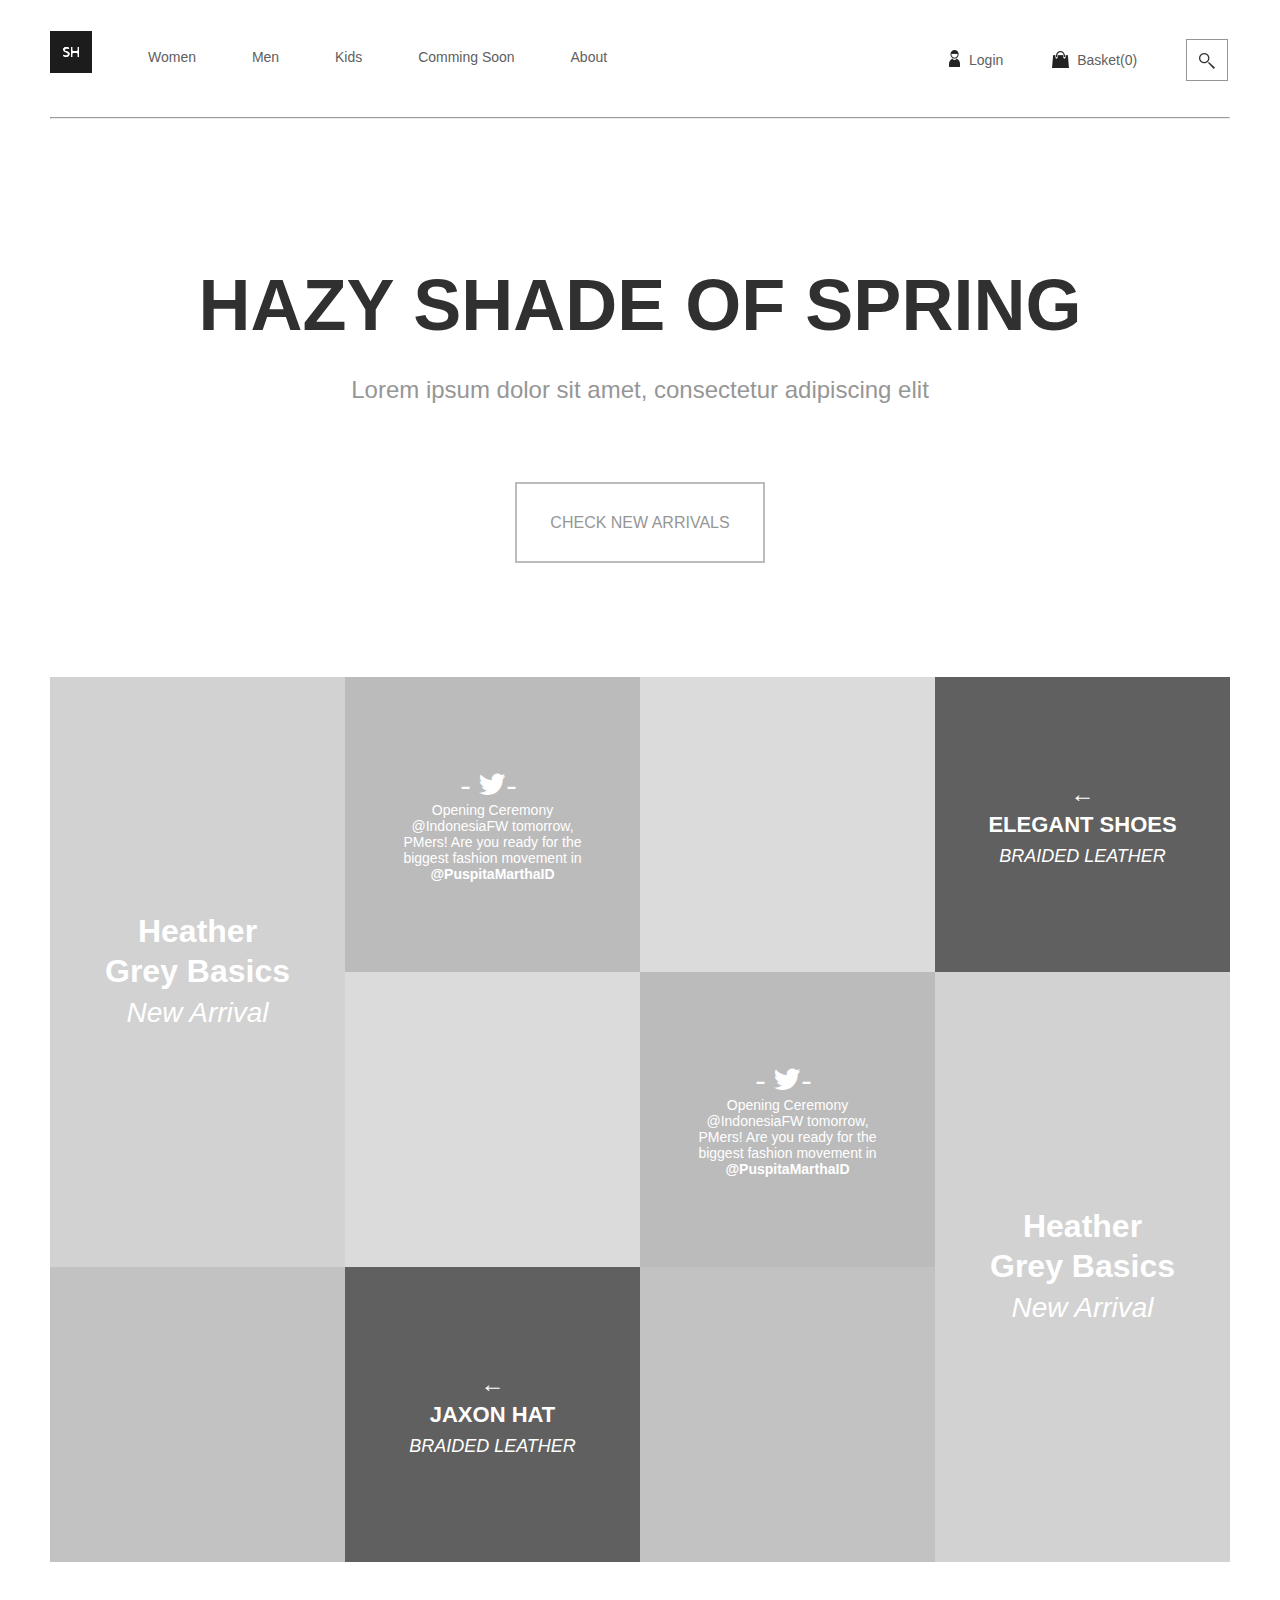
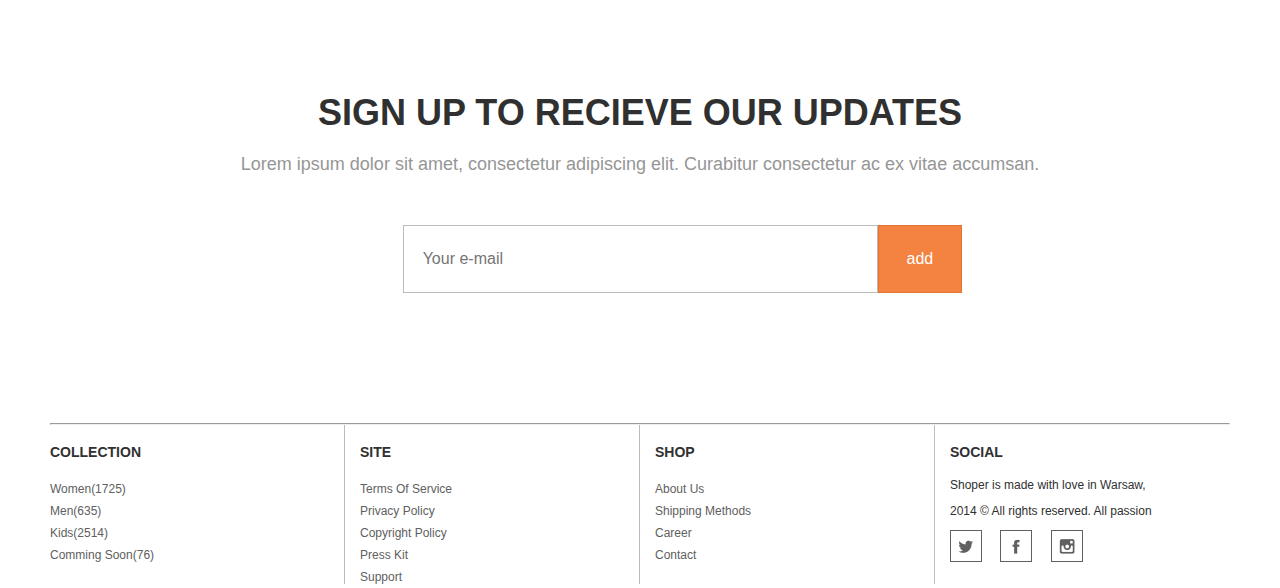
<file: Assignments/index.html>
<!DOCTYPE html>
<html>
	<head>
		<title>Shopping Cart</title>
		<link rel="stylesheet" href="styles/normalize.css">
		<link rel="stylesheet" href="https://maxcdn.bootstrapcdn.com/font-awesome/4.5.0/css/font-awesome.min.css">
		<link rel="stylesheet" href="styles/main.css">
	</head>
	<body class="container">
		<header>
			<div class="header-wrapper clearfix">
				<div class="logo">
					<h1><a href="index.html"><img src="images/logo.png" alt="Shopping Cart"></a></h1>
				</div>
				<nav class="nav-wrapper">
					<ul>
						<li><a href="#">Women</a></li>
						<li><a href="#">Men</a></li>
						<li><a href="#">Kids</a></li>
						<li><a href="#">Comming Soon </a></li>
						<li><a href="#">About</a></li>
					</ul>
				</nav>
				<div class="user-links">
					<ul>
						<li class="user-links__profile"><a href="#">Login</a></li>
						<li class="user-links__cart"><a href="#">Basket(0)</a></li>
						<li class="user-links__search"><a href="#">Search</a></li>
					</ul>
				</div>
			</div>
			<div class="separator"><hr></div>
		</header>
		<main>
			<section class="highlights">
				<h1>Hazy Shade Of Spring</h1>
				<p>Lorem ipsum dolor sit amet, consectetur adipiscing elit</p>
				<a class="btn-shape" href="#">Check New Arrivals</a>
			</section>
			<section class="tiles">
				<table>
					<tr>
						<td rowspan="2" class="span-row">Heather Grey Basics <span>New Arrival</span></td>
						<td class="tweet">Opening Ceremony @IndonesiaFW tomorrow, PMers! Are you ready for the biggest fashion movement in<span>@PuspitaMarthaID</span></td> 
						<td class="basic-light"></td>
						<td class="feature">elegant shoes <span>BRAIDED LEATHER</span></td>
					</tr>
					<tr>
						<td class="basic-light"></td>
						<td class="tweet">Opening Ceremony @IndonesiaFW tomorrow, PMers! Are you ready for the biggest fashion movement in<span>@PuspitaMarthaID</span></td> 
						<td rowspan="2" class="span-row">Heather Grey Basics <span>New Arrival</span></td>
					</tr>
					<tr>
						<td class="basic-dark"></td>
						<td class="feature">Jaxon Hat <span>BRAIDED LEATHER</span></td>
						<td class="basic-dark"></td>
					</tr>
				</table>
			</section>
			<section class="newsletter">
				<h2>Sign Up to Recieve Our Updates</h2>
				<p>Lorem ipsum dolor sit amet, consectetur adipiscing elit. Curabitur consectetur ac ex vitae accumsan.</p>
				<form class="subscribe-form">
					<input type="email" name="email" placeholder=" Your e-mail"/>
					<button type="submit">add</button>
				</form>
			</section>
			<div class="separator"><hr></div>
		</main>
		<footer>
			<div class="grid clearfix">
				<div class="grid__col-1">
					<h4>Collection</h4>
					<ul>
						<li><a href="#">Women(1725)</a></li>
						<li><a href="#">Men(635)</a></li>
						<li><a href="#">Kids(2514)</a></li>
						<li><a href="#">Comming Soon(76)</a></li>
					</ul>
				</div>
				<div class="grid__col-2">
					<h4>Site</h4>
					<ul>
						<li><a href="#">Terms Of Service</a></li>
						<li><a href="#">Privacy Policy</a></li>
						<li><a href="#">Copyright Policy</a></li>
						<li><a href="#">Press Kit</a></li> 
						<li><a href="#">Support</a></li>
					</ul>
				</div>
				<div class="grid__col-3">
					<h4>Shop</h4>
					<ul>
						<li><a href="#">About Us</a></li>
						<li><a href="#">Shipping Methods</a></li>
						<li><a href="#">Career</a></li>
						<li><a href="#">Contact</a></li>
					</ul>
				</div>
				<div class="grid__col-4">
					<h4>Social</h4>
					<p>Shoper is made with love in Warsaw,</p>
					<p>2014 &copy; All rights reserved. All passion</p>
					<ul class="social-icons">
						<li><a href="#"><img src="images/twitter.png"></a></li>
						<li><a href="#"><img src="images/fb.png"></a></li>
						<li><a href="#"><img src="images/instagram.png"></a></li>
					</ul>
				</div>
			</div>
		</footer>
	</body>
</html>
</file>
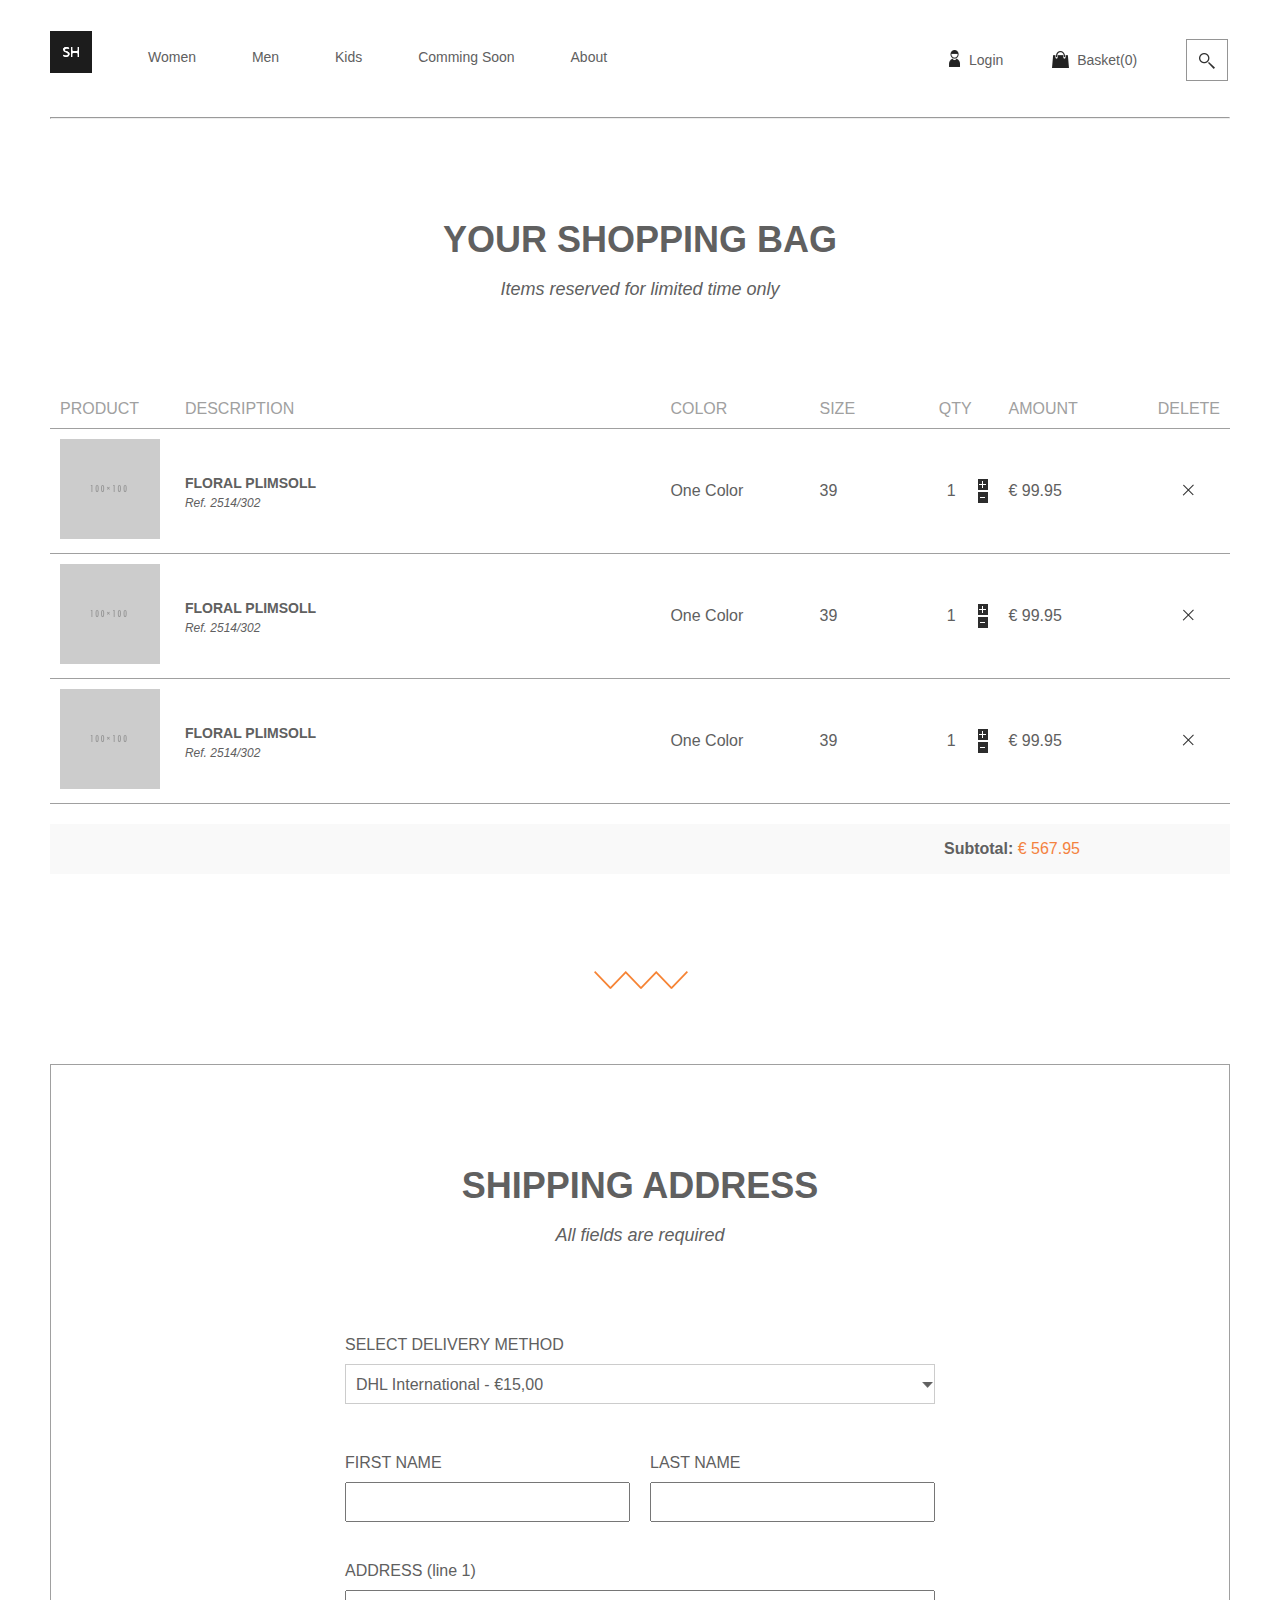
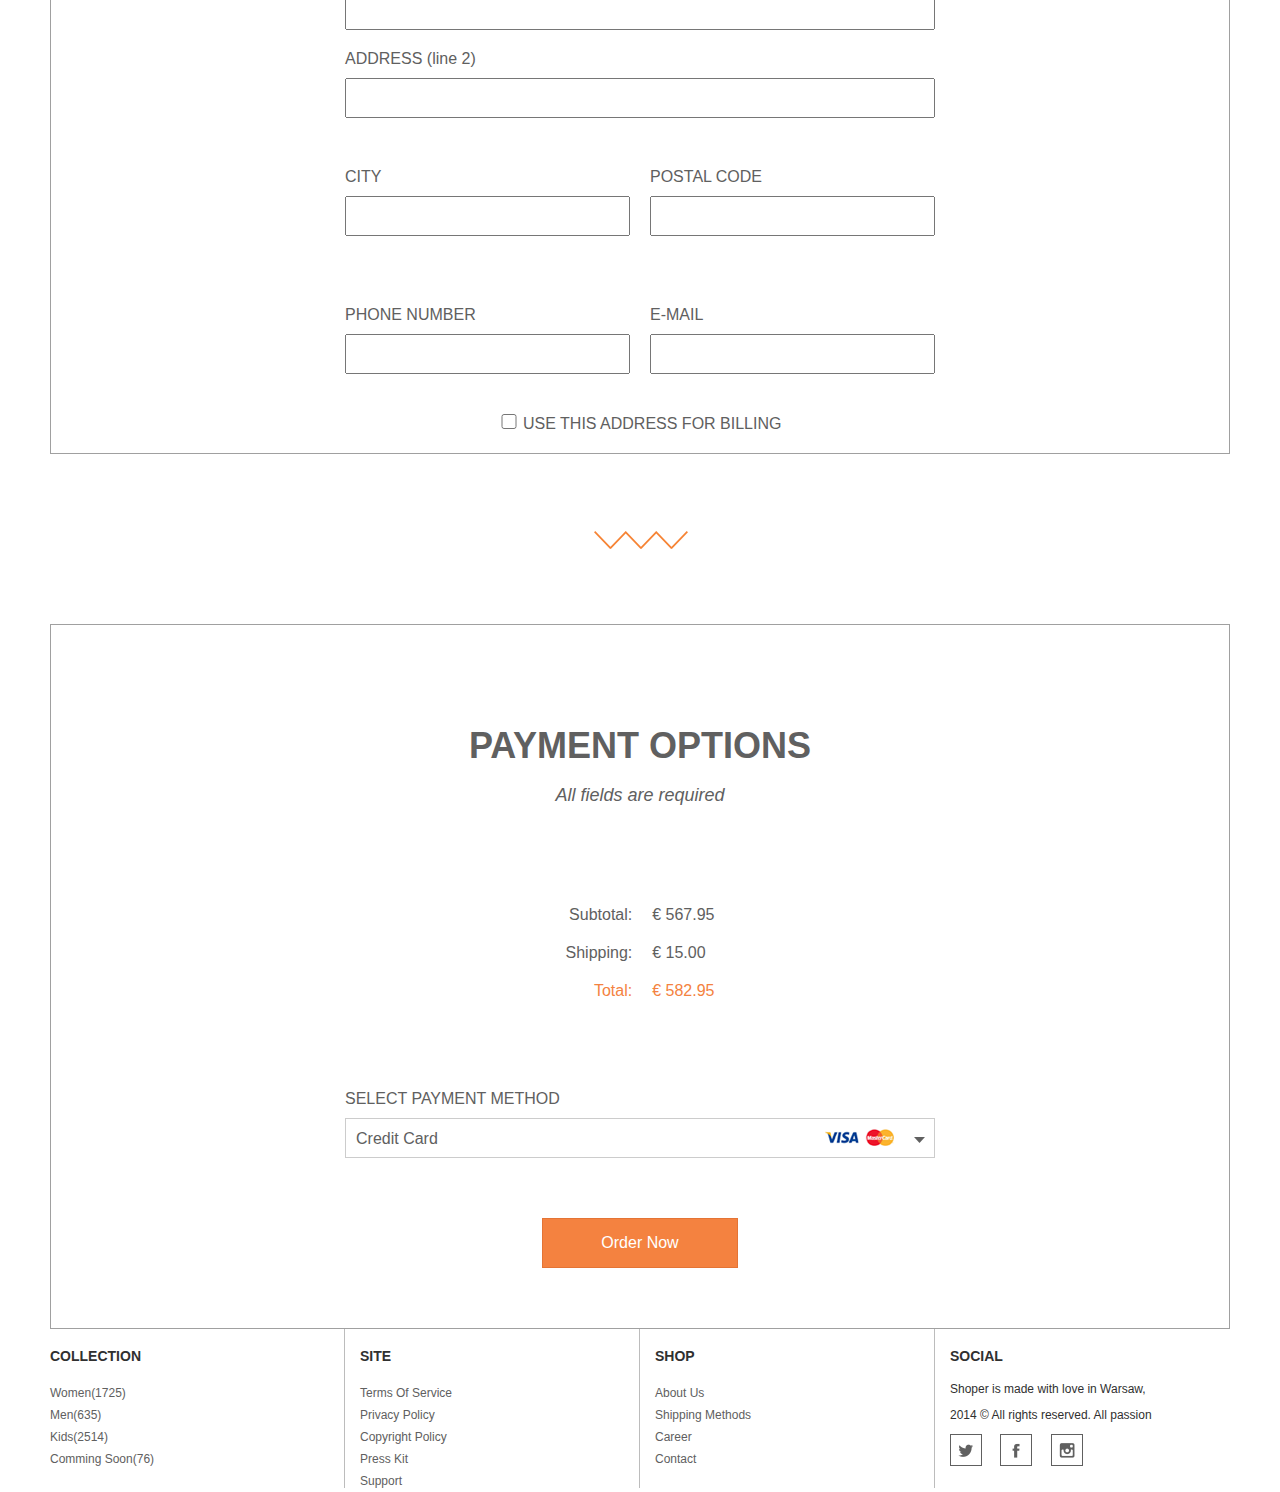
<file: Assignments/cart.html>
<!DOCTYPE html>
<html>
	<head>
		<title>Shopping Cart</title>
		<link rel="stylesheet" href="styles/normalize.css">
		<link rel="stylesheet" href="https://maxcdn.bootstrapcdn.com/font-awesome/4.5.0/css/font-awesome.min.css">
		<link rel="stylesheet" href="styles/main.css">
	</head>
	<body class="container">
		<header>
			<div class="header-wrapper clearfix">
				<div class="logo">
					<h1><a href="index.html"><img src="images/logo.png" alt="Shopping Cart"></a></h1>
				</div>
				<nav class="nav-wrapper">
					<ul>
						<li><a href="#">Women</a></li>
						<li><a href="#">Men</a></li>
						<li><a href="#">Kids</a></li>
						<li><a href="#">Comming Soon </a></li>
						<li><a href="#">About</a></li>
					</ul>
				</nav>
				<div class="user-links">
					<ul>
						<li class="user-links__profile"><a href="#">Login</a></li>
						<li class="user-links__cart"><a href="#">Basket(0)</a></li>
						<li class="user-links__search"><a href="#">Search</a></li>
					</ul>
				</div>
			</div>
			<div class="separator"><hr></div>
		</header>
		<main>

			<section>
				<form class="shipping-form">
					<section>
						<h2 class="section-title">Your Shopping Bag</h2>
						<p class="section-subtitle">Items reserved for limited time only</p>
						<div class="purchases">
							<table>
								<tr>
									<th>Product</th>
									<th>Description</th>
									<th>Color</th>
									<th>Size</th>
									<th>Qty</th>
									<th>Amount</th>
									<th>Delete</th>
								</tr>
								<tr class="purchases__single-item-data">
									<td class="purchases__single-item-data__img">
										<a href="#"><img src="images/cart-item.png"/></a>
									</td>
									<td class="purchases__single-item-data__description">
										<p class="purchases__single-item-data__description__name">Floral Plimsoll</p>
										<p class="purchases__single-item-data__description__ref">Ref. 2514/302</p>
									</td>
									<td class="purchases__single-item-data__color">One Color</td>
									<td class="purchases__single-item-data__size">39</td>
									<td class="purchases__single-item-data__qty"><input type="number" value="1"/></td>
									<td class="purchases__single-item-data__amount"><p>99.95</p></td>
									<td class="purchases__single-item-data__delete"><a href="#"><p>Delete</p></a></td>
								</tr>
								<tr class="purchases__single-item-data">
									<td class="purchases__single-item-data__img">
										<a href="#"><img src="images/cart-item.png"/></a>
									</td>
									<td class="purchases__single-item-data__description">
										<p class="purchases__single-item-data__description__name">Floral Plimsoll</p>
										<p class="purchases__single-item-data__description__ref">Ref. 2514/302</p>
									</td>
									<td class="purchases__single-item-data__color">One Color</td>
									<td class="purchases__single-item-data__size">39</td>
									<td class="purchases__single-item-data__qty"><input type="number" value="1"/></td>
									<td class="purchases__single-item-data__amount"><p>99.95</p></td>
									<td class="purchases__single-item-data__delete"><a href="#"><p>Delete</p></a></td>
								</tr>
								<tr class="purchases__single-item-data">
									<td class="purchases__single-item-data__img">
										<a href="#"><img src="images/cart-item.png"/></a>
									</td>
									<td class="purchases__single-item-data__description">
										<p class="purchases__single-item-data__description__name">Floral Plimsoll</p>
										<p class="purchases__single-item-data__description__ref">Ref. 2514/302</p>
									</td>
									<td class="purchases__single-item-data__color">One Color</td>
									<td class="purchases__single-item-data__size">39</td>
									<td class="purchases__single-item-data__qty"><input type="number" value="1"/></td>
									<td class="purchases__single-item-data__amount"><p>99.95</p></td>
									<td class="purchases__single-item-data__delete"><a href="#"><p>Delete</p></a></td>
								</tr>
							</table>
							<div class="purchases__total"><p>Subtotal: <span>567.95</span></p></div>
						</div>
					</section>
					<section class="custom-separator"></section>
					<section class="box-shape">
						<h2 class="section-title">Shipping Address</h2>
						<p class="section-subtitle">All fields are required</p>
						<div class="mini-container">
							<div>
								<label for="delivery-method">Select Delivery Method</label>
								<select>
									<option value="dhl">DHL International - &euro;15,00</option>
									<option value="aramex">DHL International - &euro;15,00</option>
								</select>
							</div>
							<div class="grid clearfix">
								<div>
									<label for="first-name">First Name</label>
									<input type="text" name="first-name"/>
								</div>
								<div>
									<label for="last-name">Last Name</label>
									<input type="text" name="last-name"/>
								</div>
							</div>
							<div>
								<label for="address-line-1">Address <span>(line 1)</span></label>
								<input type="text" name="address-line-1">
							</div>
							<div>
								<label for="address-line-2">Address <span>(line 2)</span></label>
								<input type="text" name="address-line-2">
							</div>
							<div class="grid clearfix">
								<div>
									<label for="city">City</label>
									<input type="text" name="city"/>
								</div>
								<div>
									<label for="postal-code">Postal Code</label>
									<input type="text" name="postal-code"/>
								</div>
							</div>
							<div class="grid clearfix">
								<div>
									<label for="phone-number">Phone Number</label>
									<input type="text" name="phone-number"/>
								</div>
								<div>
									<label for="e-mail">E-mail</label>
									<input type="email" name="e-mail"/>
								</div>
							</div>
							<div class="confirm-billing">
								<input type="checkbox"> 
								<label>Use this address for billing</label>
							</div>
						</div>
					</section>
					<section class="custom-separator"></section>
					<section class="box-shape">
						<h2 class="section-title">Payment Options</h2>
						<p class="section-subtitle">All fields are required</p>
						<div class="mini-container">
							<div class="total-calculation">
								<table>
									<tr>
										<td>Subtotal:</td>
										<td>567.95</td>
									</tr>
									<tr>
										<td>Shipping:</td>
										<td>15.00</td>
									</tr>
									<tr>
										<td>Total:</td>
										<td>582.95</td>
									</tr>
								</table>
							</div>
							<div class="payment-methods">
								<label for="payment-method">Select Payment Method</label>
								<select>
									<option value="credit-card">Credit Card</option>
									<option value="visa">Visa</option>
								</select>
							</div>
							<div class="center-btn">
								<button type="submit">Order Now</button>
							</div>
						</div>
					</section>

				</form>
			</section>
		</main>
		<footer>
			<div class="grid clearfix">
				<div class="grid__col-1">
					<h4>Collection</h4>
					<ul>
						<li><a href="#">Women(1725)</a></li>
						<li><a href="#">Men(635)</a></li>
						<li><a href="#">Kids(2514)</a></li>
						<li><a href="#">Comming Soon(76)</a></li>
					</ul>
				</div>
				<div class="grid__col-2">
					<h4>Site</h4>
					<ul>
						<li><a href="#">Terms Of Service</a></li>
						<li><a href="#">Privacy Policy</a></li>
						<li><a href="#">Copyright Policy</a></li>
						<li><a href="#">Press Kit</a></li> 
						<li><a href="#">Support</a></li>
					</ul>
				</div>
				<div class="grid__col-3">
					<h4>Shop</h4>
					<ul>
						<li><a href="#">About Us</a></li>
						<li><a href="#">Shipping Methods</a></li>
						<li><a href="#">Career</a></li>
						<li><a href="#">Contact</a></li>
					</ul>
				</div>
				<div class="grid__col-4">
					<h4>Social</h4>
					<p>Shoper is made with love in Warsaw,</p>
					<p>2014 &copy; All rights reserved. All passion</p>
					<ul class="social-icons">
						<li><a href="#"><img src="images/twitter.png"></a></li>
						<li><a href="#"><img src="images/fb.png"></a></li>
						<li><a href="#"><img src="images/instagram.png"></a></li>
					</ul>
				</div>
			</div>
		</footer>
	</body>
</html>
</file>
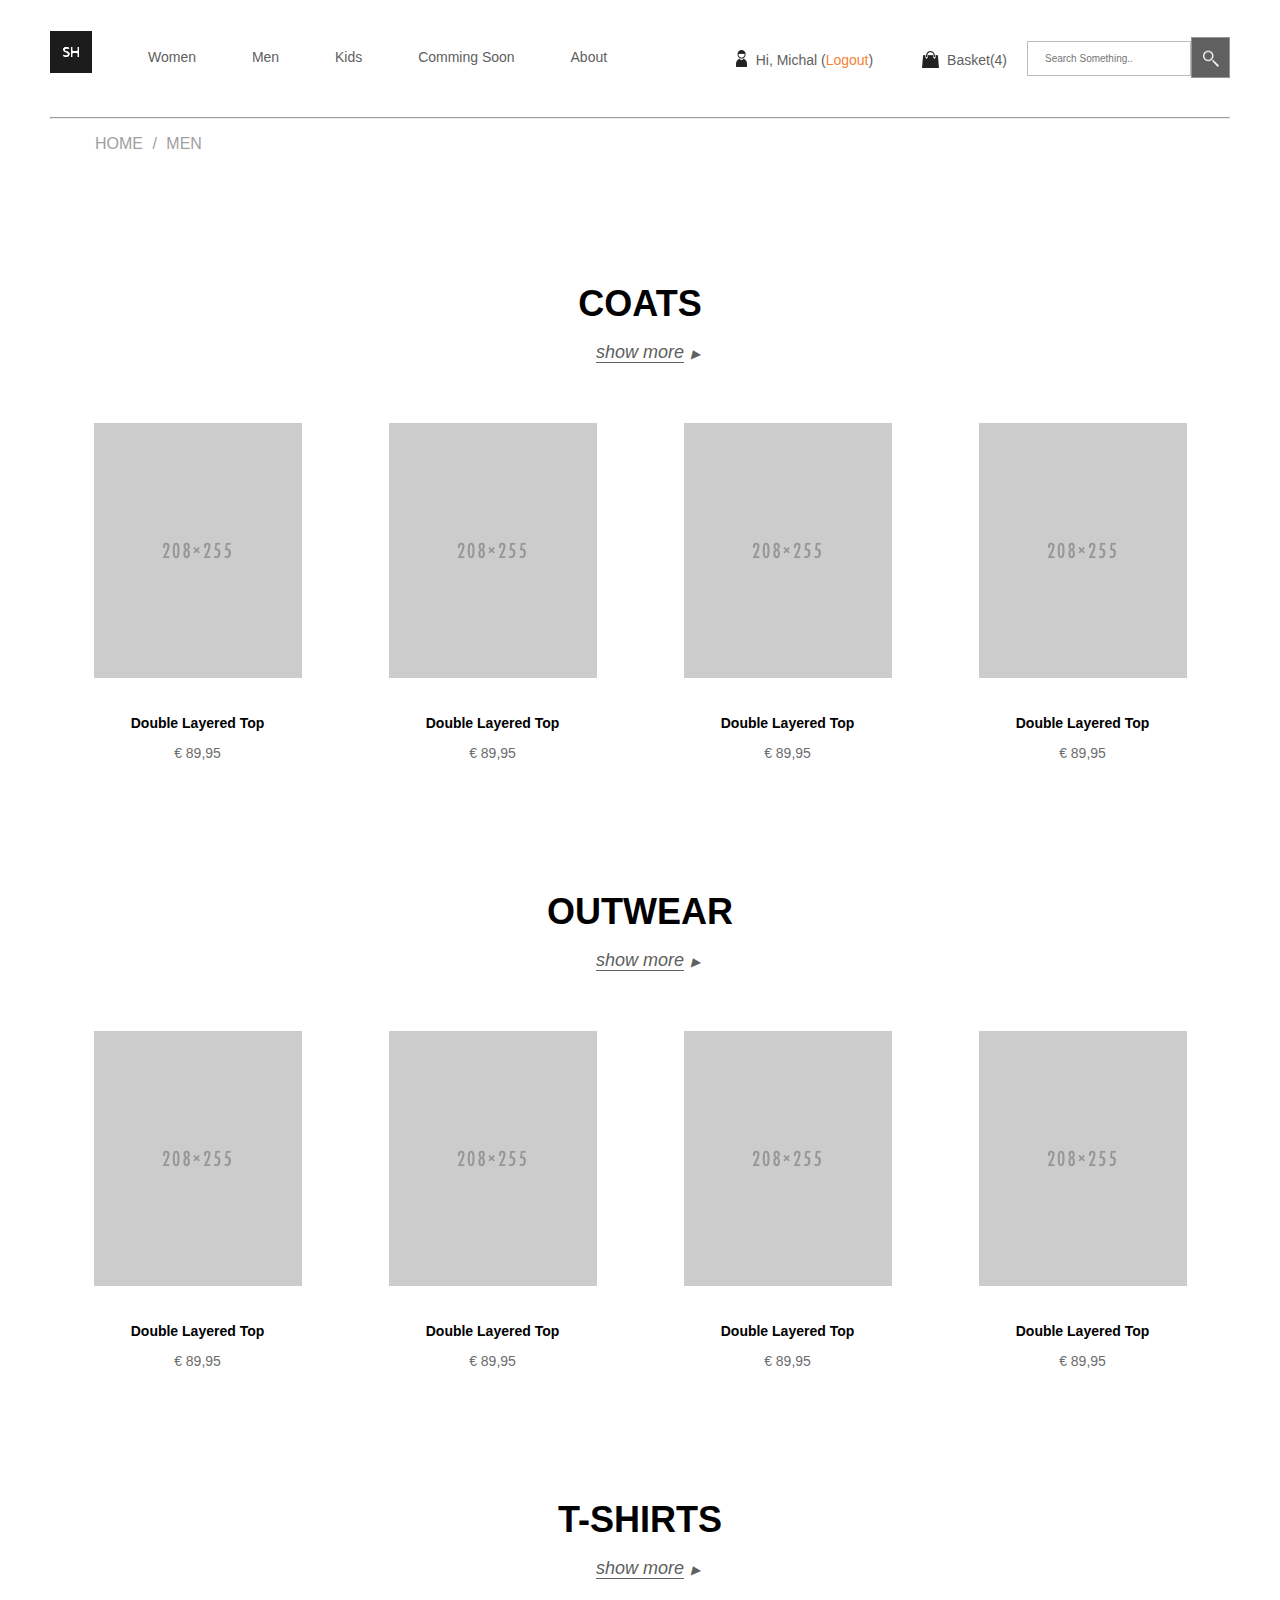
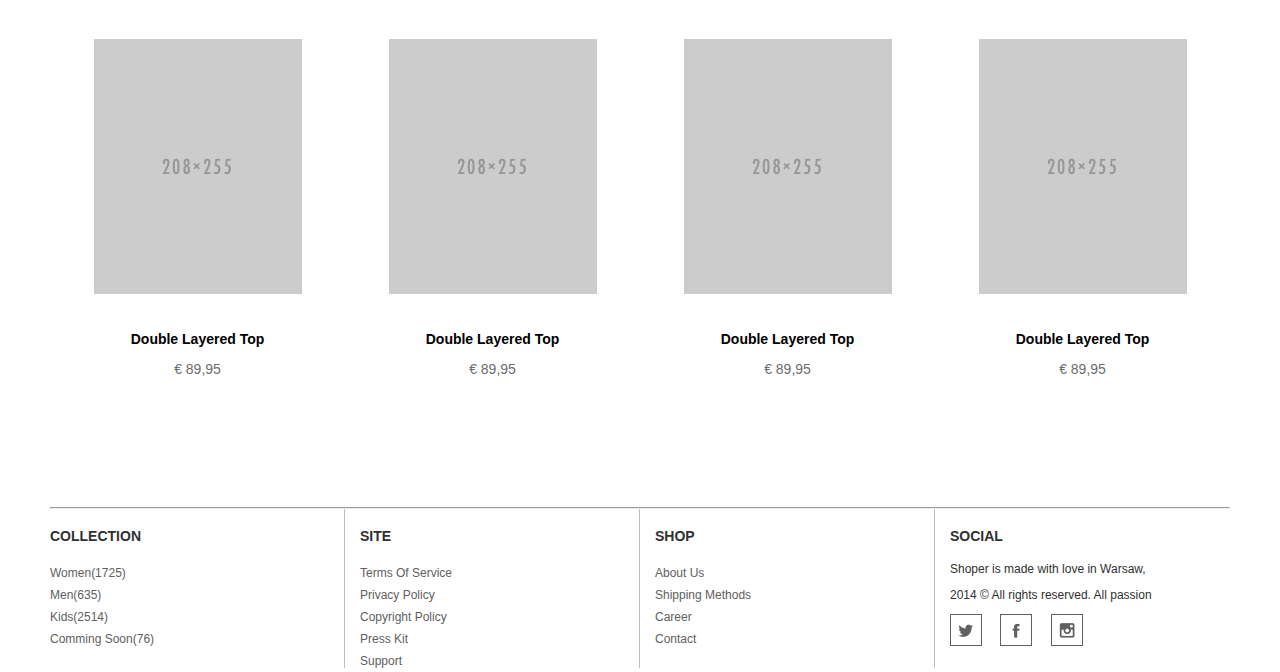
<file: Assignments/categories-all.html>
<!DOCTYPE html>
<html>
	<head>
		<title>Shopping Cart</title>
		<link rel="stylesheet" href="styles/normalize.css">
		<link rel="stylesheet" href="https://maxcdn.bootstrapcdn.com/font-awesome/4.5.0/css/font-awesome.min.css">
		<link rel="stylesheet" href="styles/main.css">
	</head>
	<body class="container">
		<header>
			<div class="header-wrapper clearfix">
				<div class="logo">
					<h1><a href="index.html"><img src="images/logo.png" alt="Shopping Cart"></a></h1>
				</div>
				<nav class="nav-wrapper">
					<ul>
						<li><a href="#">Women</a></li>
						<li><a href="#">Men</a></li>
						<li><a href="#">Kids</a></li>
						<li><a href="#">Comming Soon </a></li>
						<li><a href="#">About</a></li>
					</ul>
				</nav>
				<div class="user-links clearfix">
					<ul>
						<li class="user-links__profile"><a href="#">Hi, Michal (<span>Logout</span>)</a></li>
						<li class="user-links__cart"><a href="#">Basket(4)</a></li>
					</ul>
					<div class="search">
						<form>
							<input type="text" name="search" placeholder="Search Something.."/><button type="submit">search</button>
						</form>
					</div>
				</div>
			</div>
			<div class="separator"><hr></div>
		</header>
		<main>
			<div class="breadcrumbs">
			    <ol vocab="http://schema.org/" typeof="BreadcrumbList">
			        <li property="itemListElement" typeof="ListItem">
			            <a property="item" typeof="WebPage" href="index.html">
			                <span property="name">Home</span>
			            </a>
			            <meta property="position" content="1">
			        </li>
			        /
			        <li property="itemListElement" typeof="ListItem">
			            <a property="item" typeof="WebPage" href="#">
			                <span property="name">Men</span>
			            </a>
			            <meta property="position" content="2">
			        </li>
			    </ol>
			</div>
			<section class="category">
				<h2 class="category__type">Coats</h2>
				<div class="category__more"><a href="#">show more </a></div>
				<div class="grid category__product clearfix">
					<div class="grid__col-1">
						<div class="category__product__img"><img src="images/item.png"/></div>
						<div class="category__product__name"><p>Double Layered Top</p></div>
						<div class="category__product__price"><p>89,95</p></div>
					</div>
					<div class="grid__col-2">
						<div class="category__product__img"><img src="images/item.png"/></div>
						<div class="category__product__name"><p>Double Layered Top</p></div>
						<div class="category__product__price"><p>89,95</p></div>
					</div>
					<div class="grid__col-3">
						<div class="category__product__img"><img src="images/item.png"/></div>
						<div class="category__product__name"><p>Double Layered Top</p></div>
						<div class="category__product__price"><p>89,95</p></div>
					</div>
					<div class="grid__col-4">
						<div class="category__product__img"><img src="images/item.png"/></div>
						<div class="category__product__name"><p>Double Layered Top</p></div>
						<div class="category__product__price"><p>89,95</p></div>
					</div>
				</div>
			</section>
			<section class="category">
				<h2 class="category__type">Outwear</h2>
				<div class="category__more"><a href="#">show more </a></div>
				<div class="grid category__product clearfix">
					<div class="grid__col-1">
						<div class="category__product__img"><img src="images/item.png"/></div>
						<div class="category__product__name"><p>Double Layered Top</p></div>
						<div class="category__product__price"><p>89,95</p></div>
					</div>
					<div class="grid__col-2">
						<div class="category__product__img"><img src="images/item.png"/></div>
						<div class="category__product__name"><p>Double Layered Top</p></div>
						<div class="category__product__price"><p>89,95</p></div>
					</div>
					<div class="grid__col-3">
						<div class="category__product__img"><img src="images/item.png"/></div>
						<div class="category__product__name"><p>Double Layered Top</p></div>
						<div class="category__product__price"><p>89,95</p></div>
					</div>
					<div class="grid__col-4">
						<div class="category__product__img"><img src="images/item.png"/></div>
						<div class="category__product__name"><p>Double Layered Top</p></div>
						<div class="category__product__price"><p>89,95</p></div>
					</div>
				</div>
			</section>
			<section class="category">
				<h2 class="category__type">T-shirts</h2>
				<div class="category__more"><a href="#">show more </a></div>
				<div class="grid category__product clearfix">
					<div class="grid__col-1">
						<div class="category__product__img"><img src="images/item.png"/></div>
						<div class="category__product__name"><p>Double Layered Top</p></div>
						<div class="category__product__price"><p>89,95</p></div>
					</div>
					<div class="grid__col-2">
						<div class="category__product__img"><img src="images/item.png"/></div>
						<div class="category__product__name"><p>Double Layered Top</p></div>
						<div class="category__product__price"><p>89,95</p></div>
					</div>
					<div class="grid__col-3">
						<div class="category__product__img"><img src="images/item.png"/></div>
						<div class="category__product__name"><p>Double Layered Top</p></div>
						<div class="category__product__price"><p>89,95</p></div>
					</div>
					<div class="grid__col-4">
						<div class="category__product__img"><img src="images/item.png"/></div>
						<div class="category__product__name"><p>Double Layered Top</p></div>
						<div class="category__product__price"><p>89,95</p></div>
					</div>
				</div>
			</section>
			<div class="separator"><hr></div>			

		</main>
		<footer>
			<div class="grid clearfix">
				<div class="grid__col-1">
					<h4>Collection</h4>
					<ul>
						<li><a href="#">Women(1725)</a></li>
						<li><a href="#">Men(635)</a></li>
						<li><a href="#">Kids(2514)</a></li>
						<li><a href="#">Comming Soon(76)</a></li>
					</ul>
				</div>
				<div class="grid__col-2">
					<h4>Site</h4>
					<ul>
						<li><a href="#">Terms Of Service</a></li>
						<li><a href="#">Privacy Policy</a></li>
						<li><a href="#">Copyright Policy</a></li>
						<li><a href="#">Press Kit</a></li> 
						<li><a href="#">Support</a></li>
					</ul>
				</div>
				<div class="grid__col-3">
					<h4>Shop</h4>
					<ul>
						<li><a href="#">About Us</a></li>
						<li><a href="#">Shipping Methods</a></li>
						<li><a href="#">Career</a></li>
						<li><a href="#">Contact</a></li>
					</ul>
				</div>
				<div class="grid__col-4">
					<h4>Social</h4>
					<p>Shoper is made with love in Warsaw,</p>
					<p>2014 &copy; All rights reserved. All passion</p>
					<ul class="social-icons">
						<li><a href="#"><img src="images/twitter.png"></a></li>
						<li><a href="#"><img src="images/fb.png"></a></li>
						<li><a href="#"><img src="images/instagram.png"></a></li>
					</ul>
				</div>
			</div>
		</footer>
	</body>
</html>
</file>
<file: Assignments/styles/main.css>
* {
  -webkit-box-sizing: border-box;
  -moz-box-sizing: border-box;
  box-sizing: border-box;
}
.container {
	max-width: 1180px;
	margin: 0 auto;
}
.logo h1 {
	display: inline-block;
	float: left;
	margin: 10px 30px 0 0;
	line-height: 104px;
}
.nav-wrapper {
	display: inline-block;
	float: left;
	line-height: 114px;
}
.nav-wrapper ul{
	margin: 0;
	padding: 0;
	list-style: none;
	font-size: 14px;
}
.nav-wrapper li {
	display: inline-block;
	margin: 0 26px;
}
.nav-wrapper a {
	color: #606060;
  text-decoration: none;
}

.user-links {
	float: right;
	line-height: 114px;
}
.user-links ul{
	margin: 0;
	padding: 0;
	list-style: none;
	font-size: 14px;
	float: left;
}
.user-links li {
	display: inline-block;
	margin: 0px 0px 0px 45px;
}
.user-links a {
	color: #606060;
	text-decoration: none;
}
.user-links__profile {
	background:url('../images/user-icon.png') 0% 50% no-repeat no-repeat;
	padding: 3px 0px 0px 20px;
}
.user-links__profile span {
	color: #f68236;
}
.user-links__cart {
	background:url('../images/basket-icon.png') 0% 50% no-repeat no-repeat;
	padding: 3px 0px 0px 25px;
}
.user-links__search {
	background:url('../images/search-icon.png') 0% 50% no-repeat no-repeat;
	padding: 0px 0px 0px 44px;
}
.user-links__search a {
  display: inline-block;
  overflow: hidden;
  width: 0;
  height: 14px;
  padding: 0px;
}
.search {
	display: inline-block;
	float: left;
	margin-left: 20px;
}
.search input {
	color: #000;
	font-size: 10px;
	border: solid;
	border-width: 1px;
	border-color: #BCBCBC;
	width: 164px;
	padding: 11px 17px;
}
.search button {
	color: #fff;
	text-align: left;
	overflow: hidden;
	text-indent: -9999px;
	background-color: #606060;
	border: solid;
	border-width: 1px;
	border-color: #959595;
	line-height: 20px;
	width: 39px;
	height: 41px;
	background:url('../images/search-dark-icon.png') 0% 50% no-repeat no-repeat;
}
.separator hr {
	margin: 0;
	color: #a0a0a0;

}
.breadcrumbs ol {
	list-style: none;
	color: #a0a0a0;

}
.breadcrumbs li {
	text-transform: uppercase;
	display: inline-block;
	padding: 0px 5px;
}
.breadcrumbs a {
	color: #a0a0a0;
	text-decoration: none;
}
.highlights {
	text-align: center;
	margin: 145px 0;

}
.highlights h1 {
	text-transform: uppercase;
	font-size: 72px;
	margin: 0;
	color: #303030;
}
.highlights p {
	margin: 30px 0;
	padding: 0 0 80px 0;
	font-size: 24px;
	color: #969696;
}
.btn-shape {
	color: #969696;
	background-color: #fff;
	border: solid;
	border-width: 2px;
	border-color: #BCBCBC;
	padding: 30px 33px;
	text-transform: uppercase;
	text-decoration: none;
}

.tiles table {
	width: 100%;
	table-layout: fixed;
	text-align: center;
	color: #fff;

}
.tiles td {
	height: 295px;
	overflow: hidden;
	padding-left: 50px;
	padding-right: 50px;  
}

.tweet {
	font-size: 14px;
	background: #BBBBBB;
}
.tweet::before {
	font-family: FontAwesome;
	font-size: 30px;
 	content: "- \f099 - \a";
 	white-space: pre; /*What does this do ?*/
}
.tweet span {
	font-weight: bold;
}
.tweet span::before {
 	content: "\a";
 	white-space: pre; /*What does this do ?*/
}
.span-row {
	font-weight: bold;
	font-size: 32px;
	background: #D2D2D2;
	line-height: 40px;
}
.span-row span {
	font-style: italic;
	font-weight: normal;
	font-size: 28px;

}
.basic-light {
	background: #DBDBDB;
}
.feature {
	text-transform: uppercase;
	background: #606060;
	font-size: 22px;
	font-weight: bold;
	line-height: 30px;
}
.feature::before {
	font-size: 24px;
	content: "\2190 \a";
	white-space: pre; /*What does this do ?*/

}
.feature span {
	font-style: italic;
	font-size: 18px;
	font-weight: normal;
}
.basic-dark {
	background: #c2c2c2;
}
.newsletter {
	margin: 130px 0;
	text-align: center;
	position: relative;
}
.newsletter h2 {
	font-size: 36px;
	color: #303030;
	margin: 20px 0;
	text-transform: uppercase;
}
.newsletter p {
	font-size: 18px;
	color: #969696;
	margin-bottom: 50px;
}

.subscribe-form button {
	color: #fff;
	background-color: #f48240;
	border: solid;
	border-width: 1px;
	border-color: #E47435;
	padding: 24px 28px;
	position: absolute;

}
.subscribe-form input[type="email"] {
	color: #000;
	border: solid;
	border-width: 1px;
	border-color: #BCBCBC;
	width: 475px;
	padding: 24px 15px;

}
.grid div {
	float: left;
	width: 295px;
}

.category {
	text-align: center;
	font-size: 14px;
	margin: 130px 0px;
}

.category__type {
	font-size: 36px;
	font-weight: bold;
	text-transform: uppercase;
	margin-bottom: 17px;
}
.category__more a {
	font-size: 18px;
	color: #606060;
	text-decoration: none;
	border-bottom: 1px solid;
	position: relative;
	font-style: italic;
}
.category__more a::after {
	font-size: 12px;
	content: "\25b6";
	padding-right: 5px;
	position: absolute;
	left: 95px;
	top: 5px;
}

.category__product {
	margin: 60px 0px;
}
.category__product__img {
	margin-bottom: 20px;
}
.category__product__name {
	font-weight: bold;
}
.category__product__price p {
	color: #6c6c6c;
	margin: 0;
}
.category__product__price p::before {
	color: #6c6c6c;
	content: "\20AC \00a0";
}
.section-title {
	text-align: center;
	font-size: 36px;
	font-weight: bold;
	text-transform: uppercase;
	margin-top: 100px;
	margin-bottom: 17px;
}
.section-subtitle {
	text-align: center;
	font-size: 18px;
	color: #606060;
	font-style: italic;
}
.purchases table {
	width: 100%;
	margin-top: 90px;
}
.purchases th{
	color: #a0a0a0;
	font-weight: normal;
	text-transform: uppercase;
	text-align: left;
	padding: 10px;
}
.purchases tr {
	border-bottom: 1px solid #a0a0a0;
}
.purchases td {
	padding: 10px;
}
.purchases__single-item-data__img {
	width: 125px;
}
.purchases__single-item-data__description {
	width: 490px;
}
.purchases__single-item-data__description__name {
	text-transform: uppercase;
	font-weight: bold;
	font-size: 14px;
	margin-bottom: 0px;
}
.purchases__single-item-data__description__ref {
	margin-top: 5px;
	font-size: 12px;
	color: #606060;
	font-style: italic;
}
.purchases__single-item-data__color {
	width: 150px;
}
.purchases__single-item-data__size {
	width: 120px;
}
.purchases__single-item-data__qty {
	width: 70px;
}
.purchases__single-item-data__amount {
	width: 150px;
}

.purchases__single-item-data__delete {
	color: #fff;
	overflow: hidden;
	text-indent: -9999px;
	background-color: #fff;
	background:url('../images/cross.png') 50% 50% no-repeat no-repeat;
}
.purchases__total {
	background-color: #f9f9f9;
	line-height: 50px;
	text-align: right;
	padding-right: 150px;
	font-weight: bold;
}
.purchases__total p > span {
	font-weight: normal;
	color: #f48240;
}

.box-shape {
	border: 1px solid #a0a0a0;
}

.shipping-form {
	color: #606060;
}
.mini-container {
	max-width: 590px;
	margin: 0 auto;
	padding-top: 50px;
}

.shipping-form label {
	display: block;
	text-transform: uppercase;
	margin: 10px auto;
}
.shipping-form label > span {
	text-transform: none;
}
.shipping-form div {
	margin: 20px auto;
}
.shipping-form input {
	width: 100%;
	height: 40px;
}
.shipping-form select {
	width: 100%;
    border:1px solid #ccc;
    vertical-align:top;
    height:40px;
    padding: 10px;
    -webkit-appearance: none;
    background: url('../images/new-arrow.png') no-repeat right #fff;
}

.shipping-form .grid div:first-child {
	padding-right: 10px;
}
.shipping-form .grid div:last-child {
	padding-left: 10px;
}
.confirm-billing {
	text-align: center;
}
.confirm-billing label {
	display: inline;
}
.confirm-billing input {
	width: 20px;
	height: 15px;
}
.center-btn {
	text-align: center;
	padding: 40px 0px;
}
.center-btn button {
	color: #fff;
	background-color: #f48240;
	border: solid;
	border-width: 1px;
	border-color: #E47435;
	width: 196px;
	height: 50px;
}
.payment-methods select {
	width: 100%;
    border:1px solid #ccc;
    vertical-align:top;
    height:40px;
    padding: 10px;
    -webkit-appearance: none;
    background: url('../images/payment-methods.png') no-repeat right #fff;
}

.total-calculation table {
	margin: 0 auto;
	margin-bottom: 80px;
}
.total-calculation td {
	padding: 10px;
}
.total-calculation td:first-child {
	text-align: right;
}
.custom-separator {
	width: 100%;
	height: 170px;
	background: url('../images/arrows-separator.png') no-repeat center #fff;
}
.purchases__single-item-data__amount p::before,
.total-calculation td:last-child::before,
.purchases__total p > span::before {
	content: "\20AC \00a0";
}

.total-calculation tr:last-child {
	color: #f48240;
}

input[type=number] {
    background: url('../images/numberfield-arrows.png') no-repeat right #fff ;  
    border: 0;
    height: 30px;
    line-height: 30px;
    font-size: 16px;
    padding: 0 8px;
}
input[type=number]::-webkit-inner-spin-button { 
    -webkit-appearance: none;
    cursor:pointer;
    display:block;
    width:8px;
    color: #333;
    text-align:right;
    position:relative;
    left: 8px;
}

input[type=number]:hover::-webkit-inner-spin-button { 
    background: url('../images/numberfield-arrows.png') no-repeat right #fff ;  
    width: 10px;
    height: 24px;
}
footer {
	font-size: 12px;
	color: #303030;
}

footer .grid div:not(:first-child) {
	padding-left: 15px;

}

footer .grid div:not(:last-child) {
	border-right: 1px #BCBCBC solid;
	height: 159px;
}

footer ul {
	margin: 0;
	padding: 0;
	list-style: none;
	line-height: 22px;
}

footer a {
	color: #606060;
	text-decoration: none;
}

footer .social-icons li {
	display: inline-block;
	margin-right: 15px;
}

footer h4 {
	font-size: 14px;
	text-transform: uppercase;
	color: #303030;
}

.clearfix::before,
.clearfix::after {
	content: "";
	display: table;
}
.clearfix::after {
	clear: both;
}
</file>
